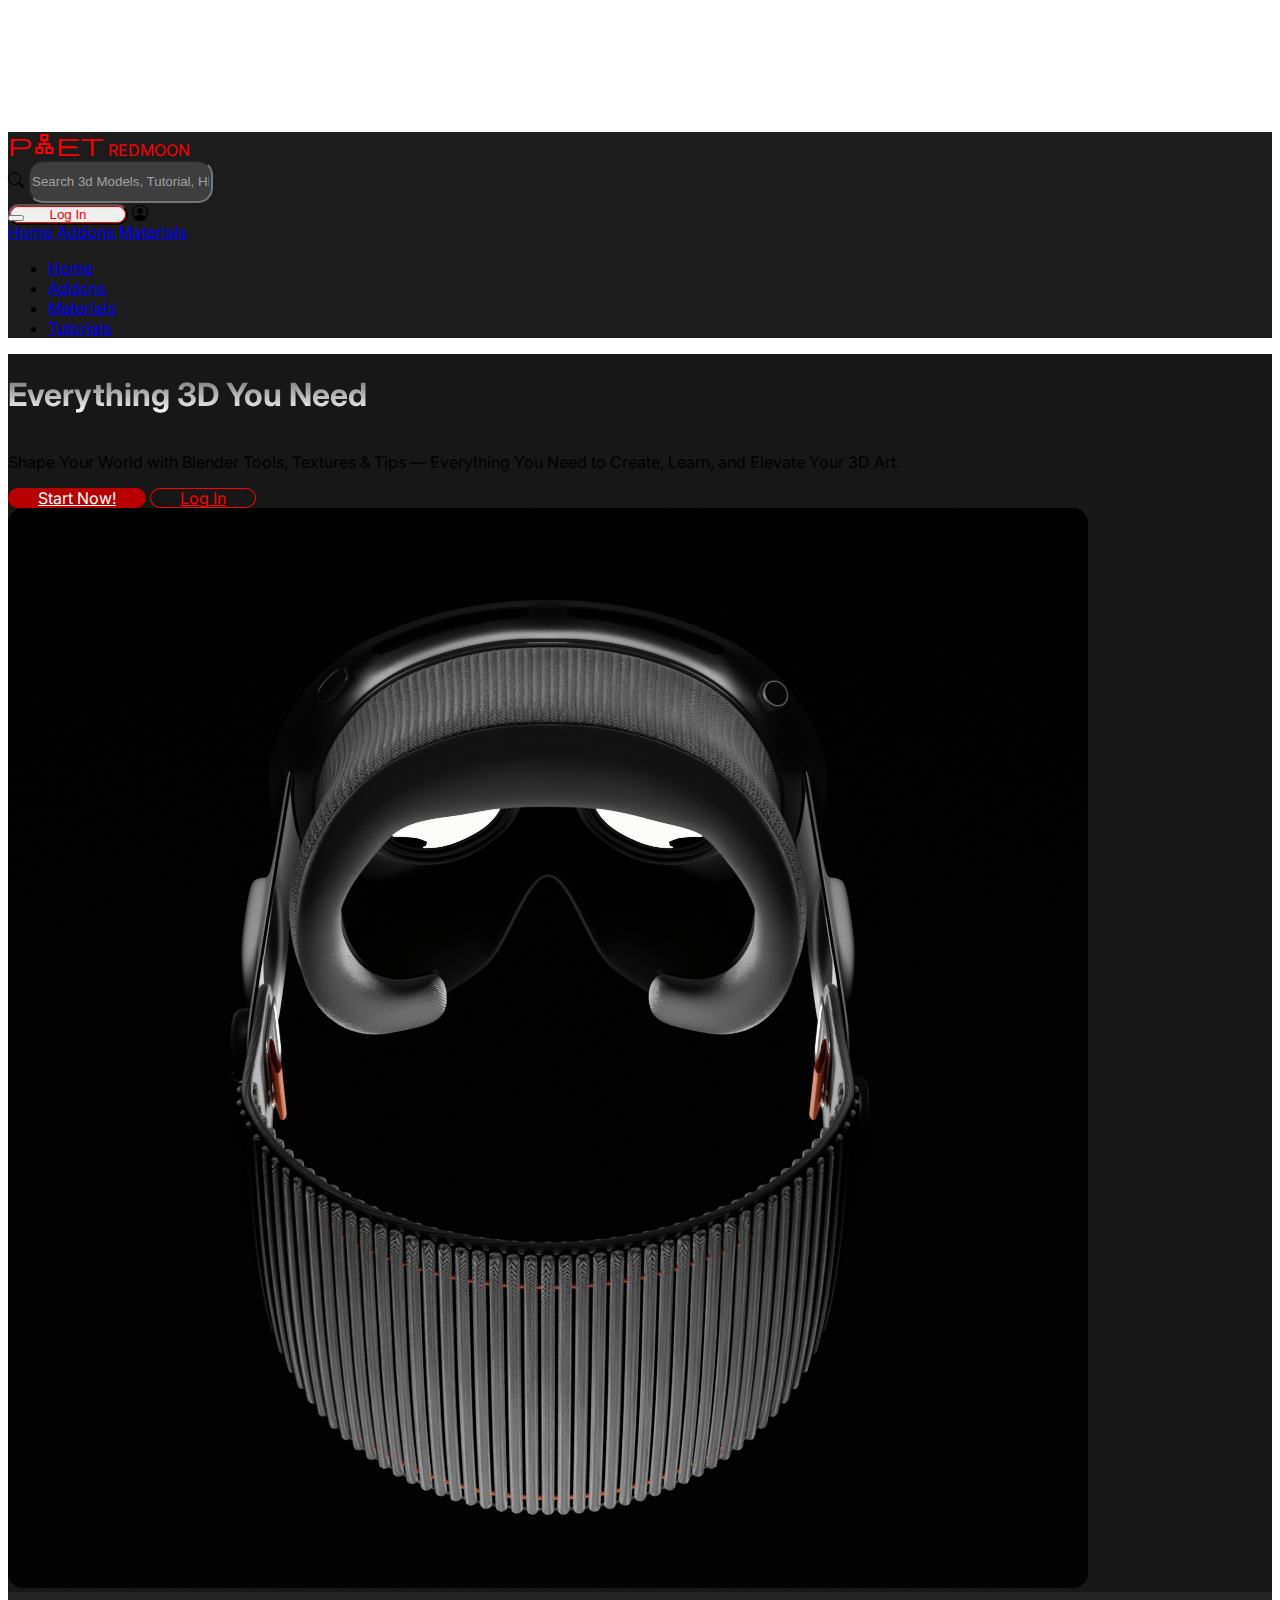
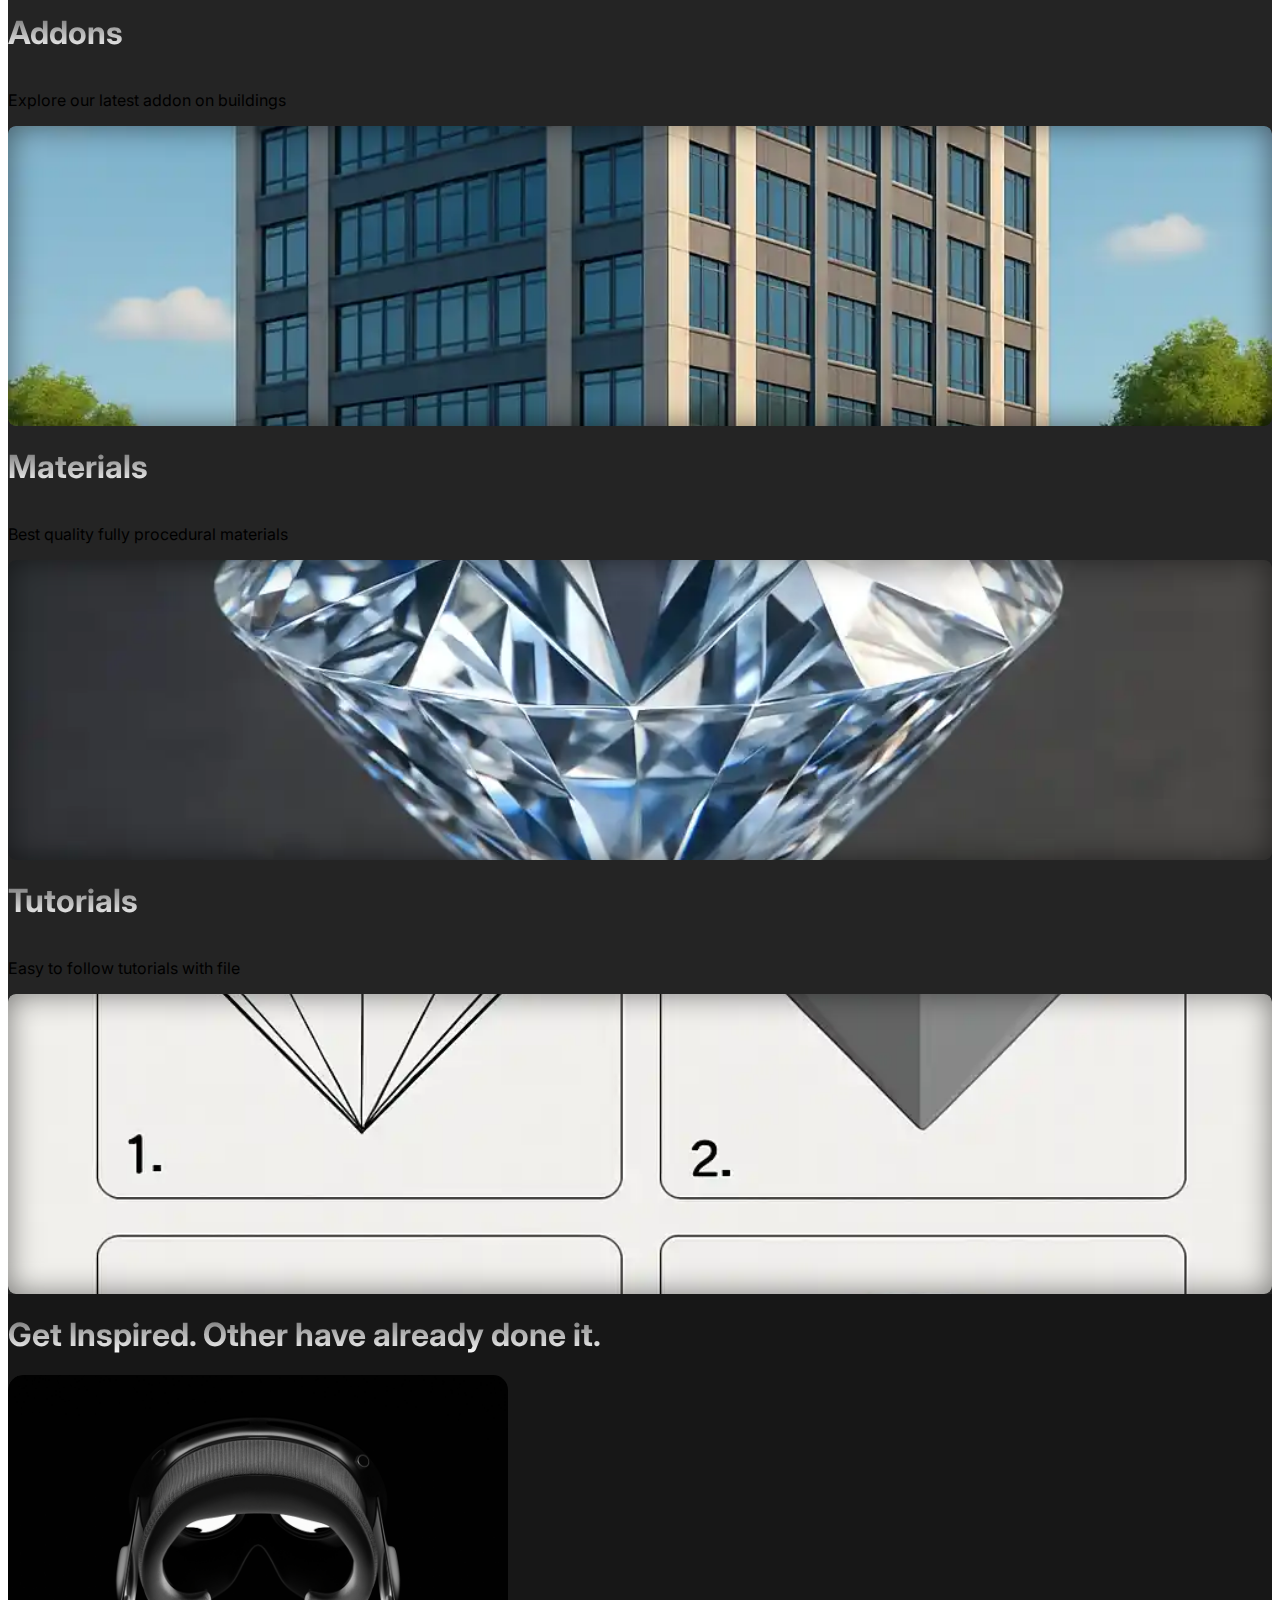
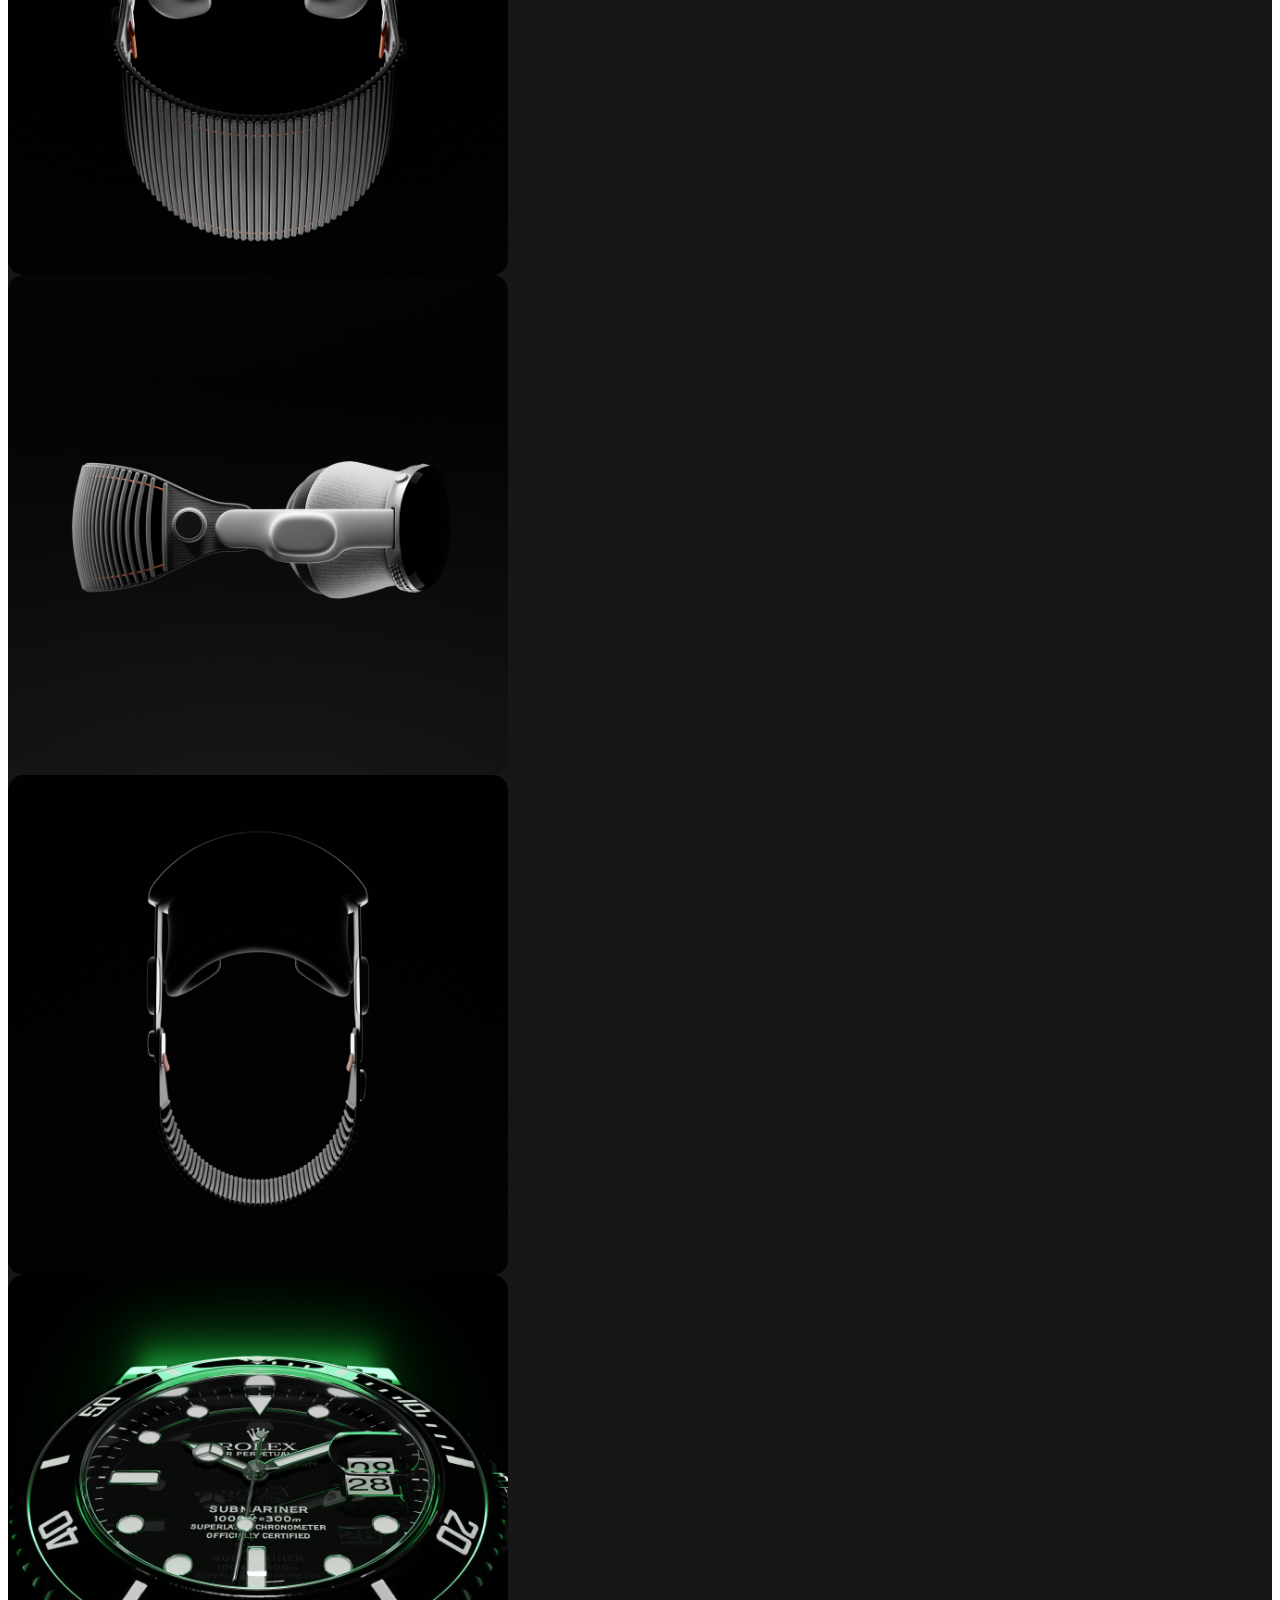
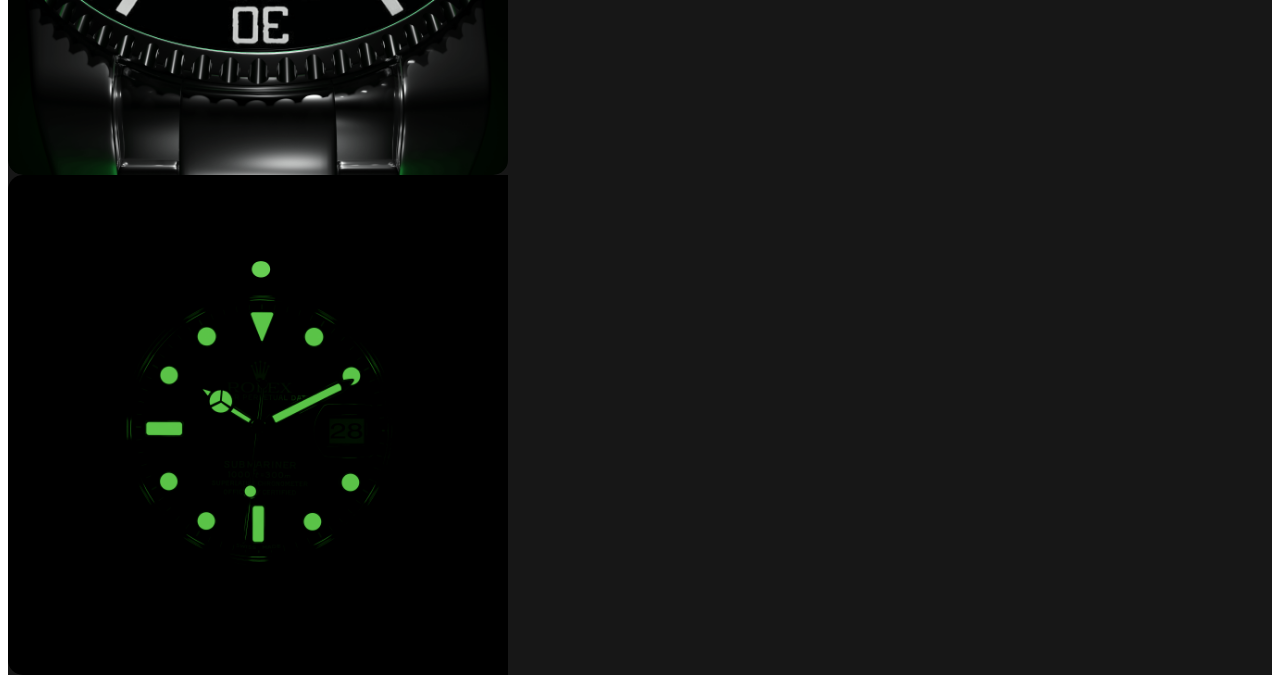
<file: index.html>
<!doctype html>
<html lang="en">
  <head>
      <!-- Google tag (gtag.js) -->
    <script async src="https://www.googletagmanager.com/gtag/js?id=G-D0QKYRT3F8"></script>
    <script>
      window.dataLayer = window.dataLayer || [];
      function gtag(){dataLayer.push(arguments);}
      gtag('js', new Date());
    
      gtag('config', 'G-D0QKYRT3F8');
    </script>
    <title>REDMOON</title>
    <link rel="icon" href="icon.png" type="image/x-icon">
    <!-- Required meta tags -->
    <meta charset="utf-8" />
    <meta
      name="viewport"
      content="width=device-width, initial-scale=1, shrink-to-fit=no"
    />

    <!-- Bootstrap CSS v5.2.1 -->
    <link
      href="https://cdn.jsdelivr.net/npm/bootstrap@5.3.2/dist/css/bootstrap.min.css"
      rel="stylesheet"
      integrity="sha384-T3c6CoIi6uLrA9TneNEoa7RxnatzjcDSCmG1MXxSR1GAsXEV/Dwwykc2MPK8M2HN"
      crossorigin="anonymous"
    />
    <link href="https://cdn.jsdelivr.net/npm/bootstrap-icons@1.11.3/font/bootstrap-icons.css" rel="stylesheet">
    <link href="https://fonts.googleapis.com/css2?family=Inter:wght@400;500;600;700&display=swap" rel="stylesheet">
    <link rel="stylesheet" href="https://fonts.googleapis.com/css2?family=Material+Symbols+Outlined:opsz,wght,FILL,GRAD@20..48,100..700,0..1,-50..200&icon_names=planet" />
    <style>
      body {
        font-family: 'Inter', sans-serif;
        padding-top: 124px;
      }
      .navbar-top {
        height: 70px; /* adjust as needed */
      }

      .navbar-links {
        top: 70px; /* push below the top navbar */
        z-index: 1030;
      }

      .bg-dark{
        background-color: #1C1C1C !important;
      }
      .bg-dark-2
      {
        background-color: #171717 !important;
      }
      .bg-dark-3
      {
        background-color: #242424 !important;
      }
      .gradient-text{
        display: inline-block; /* Ensures background fits the element */
        background: linear-gradient(360deg, #ffffff, #696969);
        background-size: 100% 100%; /* Ensures full coverage */
        -webkit-background-clip: text;
        -webkit-text-fill-color: transparent;
        background-clip: text; 
        color: transparent;
      }
      .image-shadow {
        position: relative;
        height: 300px;
        border-radius: 0.5rem;
        overflow: hidden;
      }

      .image-shadow img {
        height: 100%;
        width: 100%;
        object-fit: cover;
        border-radius: inherit;
        display: block;
      }

      .image-shadow::after {
        content: "";
        position: absolute;
        inset: 0;
        box-shadow: inset 0 0 30px rgba(0, 0, 0, 0.5);
        border-radius: inherit;
        pointer-events: none;
      }
      .btn-red{
        background-color: #B90000;
        border-radius: 15px;
        padding-left: 30px;
        padding-right: 30px;
        color: white;
      }
      .btn-red:hover{
        background-color: #9c0000;
        border-radius: 15px;
        padding-left: 30px;
        padding-right: 30px;
      }
      .btn-red-outline{
        box-shadow: inset 0px 0px 0px 1px red;
        border-radius: 15px;
        padding-left: 30px;
        padding-right: 30px;
        color: red;
      }
      .btn-red-outline:hover{
        border-radius: 15px;
        box-shadow: inset 0px 0px 0px 1px #e09500;
        padding-left: 30px;
        padding-right: 30px;
        color: #e09500;
      }
      .text-red{
        color: red;
      }
      .search-box{
        background-color: #3E3E3E !important;
        color: #A2A2A2 !important;
        padding-top: 12px !important;
        padding-bottom: 12px !important;
        border-radius: 15px !important;
      }
      .search-box::placeholder {
        color: #A2A2A2 !important;
        opacity: 1;
      }
      .rounded-img{
        border-radius: 15px !important;
      }
    </style>
  </head>

  <body>
    <header>      
      <header>      
        <nav class="navbar navbar-expand-lg navbar-dark bg-dark main-navbar border-bottom border-secondary fixed-top navbar-top">
          <div class="container-fluid px-lg-5 px-sm-0 d-flex justify-content-between align-items-center">          
            <div class="d-flex align-items-center px-lg-5 px-md-5 px-sm-2">         
              <span class="material-symbols-outlined fs-1 text-red pe-2">
                planet
                </span>
              <span class="text-red fs-3 d-none d-lg-inline fw-bold">REDMOON</span>
            </div>
            <div class="search-container position-relative mx-auto w-75">
              <div class="container">
                <div class="row justify-content-center">
                  <div class="col-12 col-md-12 col-lg-6">
                    <div class="search-container position-relative">
                      <i class="bi bi-search position-absolute top-50 start-0 translate-middle-y ms-3 text-white fs-4 "></i>
                      <input type="text" class="form-control search-input bg-secondary border-0 text-white ps-5 py-2 search-box shadow-lg" placeholder="Search 3d Models, Tutorial, HDRI’s etx.">
                    </div>
                  </div>
                </div>
              </div>            
            </div>
  
            <div class="d-flex align-items-center">
              <button class="btn btn-red-outline py-2 d-none d-lg-block me-5" style="width: 120px !important;">Log In</button>
              <i class="bi bi-person-circle fs-3 text-light d-block d-lg-none me-3"></i>
            </div>
          </div>
        </nav>
        <!-- Bottom Navbar (Navigation links) -->
        <nav class="navbar navbar-expand-lg navbar-dark bg-dark py-2 shadow fixed-top navbar-links">
          <div class="container-fluid px-lg-5 px-sm-0 px-md-5">
            <button class="navbar-toggler border-0" type="button" id="navbarToggler" data-bs-toggle="collapse" data-bs-target="#mainNavbar" aria-controls="mainNavbar" aria-expanded="false" aria-label="Toggle navigation">
              <span class="navbar-toggler-icon"></span>
            </button>
            <div class="d-lg-none d-flex gap-2 me-auto px-2" id="collapseLinks">
              <a class="nav-link text-white p-0" href="index.html">Home</a>
              <a class="nav-link text-white p-0" href="addons.html">Addons</a>
              <a class="nav-link text-white p-0" href="materials.html">Materials</a>
            </div>
            <div class="collapse navbar-collapse" id="mainNavbar">
              <ul class="navbar-nav me-auto mb-2 mb-lg-0 px-lg-5 px-md-5 px-sm-2">
                <!-- <li class="nav-item"><a class="nav-link" href="#">New</a></li>                             -->
                <li class="nav-item"><a class="nav-link" href="index.html">Home</a></li>
                <li class="nav-item"><a class="nav-link" href="addons.html">Addons</a></li>
                <li class="nav-item"><a class="nav-link" href="materials.html">Materials</a></li>
                <li class="nav-item"><a class="nav-link" href="tutorial.html">Tutorials</a></li>            
              </ul>
            </div>
          </div>
        </nav>
      </header>
    <main>
    <div class="container-fluid py-3 px-lg-5 bg-dark-2 text-white">
      <div class="row align-items-center px-lg-2">
        <div class="col-lg-4 col-md-12 col-sm-12 text-center text-md-start py-5 mx-auto">
          <h1 class="display-1 fw-bold gradient-text">Everything 3D You Need</h1>
          <p class="lead">Shape Your World with Blender Tools, Textures & Tips — Everything You Need to Create, Learn, and Elevate Your 3D Art.</p>
          <a href="#learn-more" class="btn btn-red btn-lg">Start Now!</a>
          <a href="#learn-more" class="btn btn-red-outline btn-lg">Log In</a>
        </div>
        <div class="col-lg-5 col-md-12 col-sm-12 text-center mx-auto">
          <img src="images/vision_1.webp" class="img-fluid rounded-img shadow" alt="3D Art Example" loading="lazy">
        </div>
      </div>
    </div>
    
    <div class="container-fluid p-lg-5 py-5 bg-dark-3">
      <div class="container-fluid p-lg-5">
        <div class="row g-4">
          <div class="col-lg-4 col-md-12 col-sm-12 text-center text-white">
              <h1 class="mb-3 fw-bold display-3 gradient-text">Addons</h1>
              <p class="text-secondary mb-4 fs-5">Explore our latest addon on buildings</p>
              <div class="image-shadow">
                <img src="images/building.webp" class="img-fluid w-100" alt="" loading="lazy">
              </div>              
          </div>
          <div class="col-lg-4 col-md-12 col-sm-12 text-center text-white">
              <h1 class="mb-3 fw-bold display-3 gradient-text">Materials</h1>
              <p class="text-secondary mb-4 fs-5">Best quality fully procedural materials</p>
              <div class="image-shadow">
                <img src="images/diamond.webp" class="img-fluid w-100" alt="" loading="lazy">
              </div>              
          </div>
          <div class="col-lg-4 col-md-12 col-sm-12 text-center text-white">
              <h1 class="mb-3 fw-bold display-3 gradient-text">Tutorials</h1>
              <p class="text-secondary mb-4 fs-5">Easy to follow tutorials with file</p>
              <div class="image-shadow">
                <img src="images/tutorial.webp" class="img-fluid w-100" alt="" loading="lazy">
              </div>              
          </div>
        </div>
      </div>
    </div>

    <div class="container-fluid p-lg-5 py-5 bg-dark-2">
      <div class="row ps-lg-5">
        <div class="col-lg-12 col-md-12 col-sm-12 text-white">
          <h1 class="fw-bold display-3 gradient-text">Get Inspired. <span class="p-0 m-0 fs-5 text-secondary"> Other have already done it.</span></h1>
        </div>
      </div>
    </div>

    <div class="container-fluid px-lg-5 py-5 pt-0 bg-dark-2">
      <div class="row p-lg-5 pt-lg-0">
        <div class="container-fluid mb-4">
          <div class="row g-4">
            <div class="col-lg-4 col-md-6 col-sm-12">
              <div style="height: 500px; overflow: hidden; border-radius: 15px;">
                <img src="images/vision_1.webp" class="img-fluid rounded-img w-100" style="height: 100%; object-fit: cover;" alt="" loading="lazy"/>
              </div>
            </div>
            <div class="col-lg-4 col-md-6 col-sm-12">
              <div style="height: 500px; overflow: hidden; border-radius: 15px;">
                <img src="images/vision_2.webp" class="img-fluid rounded-img w-100" style="height: 100%; object-fit: cover;" alt="" loading="lazy"/>
              </div>
            </div>
            <div class="col-lg-4 col-md-6 col-sm-12">
              <div style="height: 500px; overflow: hidden; border-radius: 15px;">
                <img src="images/vision_3.webp" class="img-fluid rounded-img w-100" style="height: 100%; object-fit: cover;" alt="" loading="lazy"/>
              </div>
            </div>
            <div class="col-lg-4 col-md-6 col-sm-12">
              <div style="height: 500px; overflow: hidden; border-radius: 15px;">
                <img src="images/watch_2.webp" class="img-fluid rounded-img w-100" style="height: 100%; object-fit: cover;" alt="" loading="lazy"/>
              </div>
            </div>
            <div class="col-lg-8 col-md-12 col-sm-12">
              <div style="height: 500px; overflow: hidden; border-radius: 15px;">
                <img src="images/watch_1.webp" class="img-fluid w-100" style="height: 100%; object-fit: cover;" alt="" loading="lazy">
              </div>
            </div>
          </div>
        </div>
      </div>
    </div>
    <!-- Section 1: Three equal images -->


    </main>
    <footer>
      <!-- place footer here -->
    </footer>
    <!-- Bootstrap JavaScript Libraries -->
    <script
      src="https://cdn.jsdelivr.net/npm/@popperjs/core@2.11.8/dist/umd/popper.min.js"
      integrity="sha384-I7E8VVD/ismYTF4hNIPjVp/Zjvgyol6VFvRkX/vR+Vc4jQkC+hVqc2pM8ODewa9r"
      crossorigin="anonymous"
    ></script>

    <script
      src="https://cdn.jsdelivr.net/npm/bootstrap@5.3.2/dist/js/bootstrap.min.js"
      integrity="sha384-BBtl+eGJRgqQAUMxJ7pMwbEyER4l1g+O15P+16Ep7Q9Q+zqX6gSbd85u4mG4QzX+"
      crossorigin="anonymous"
    ></script>
  </body>
</html>
</file>
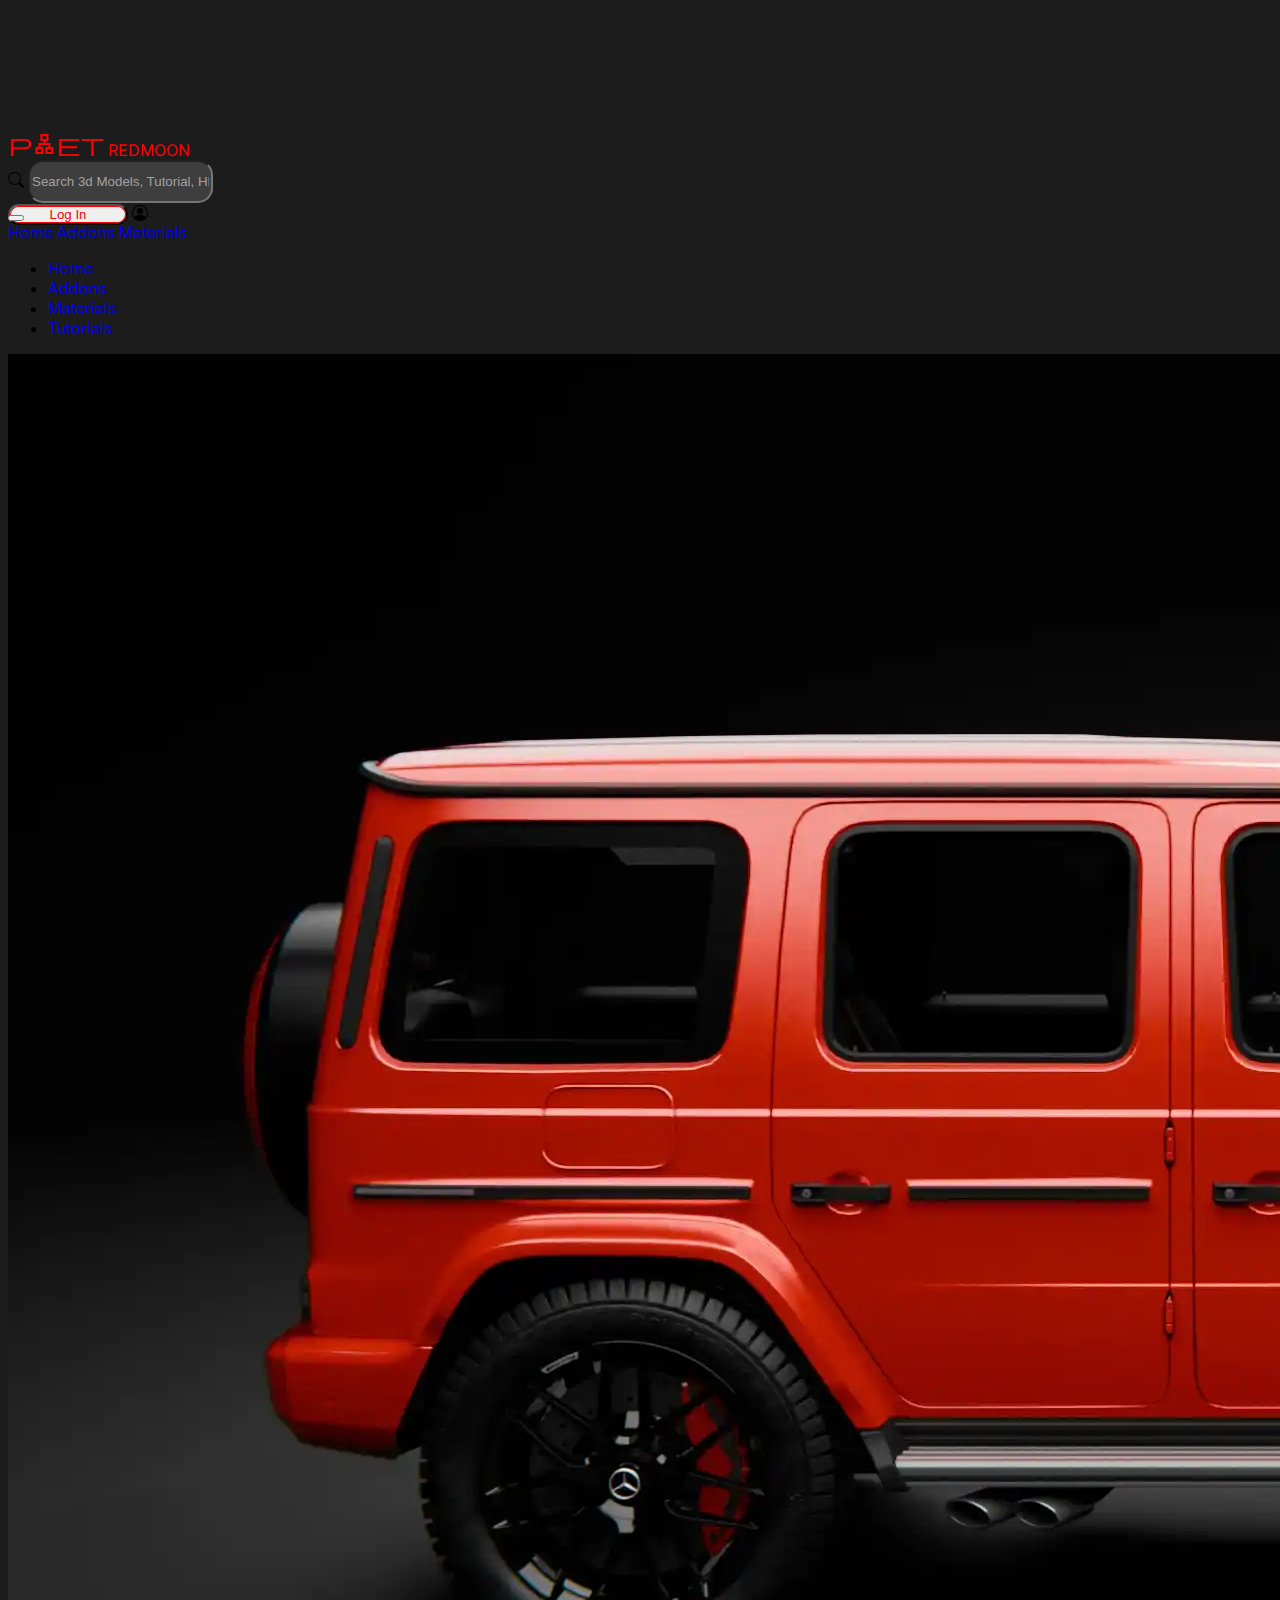
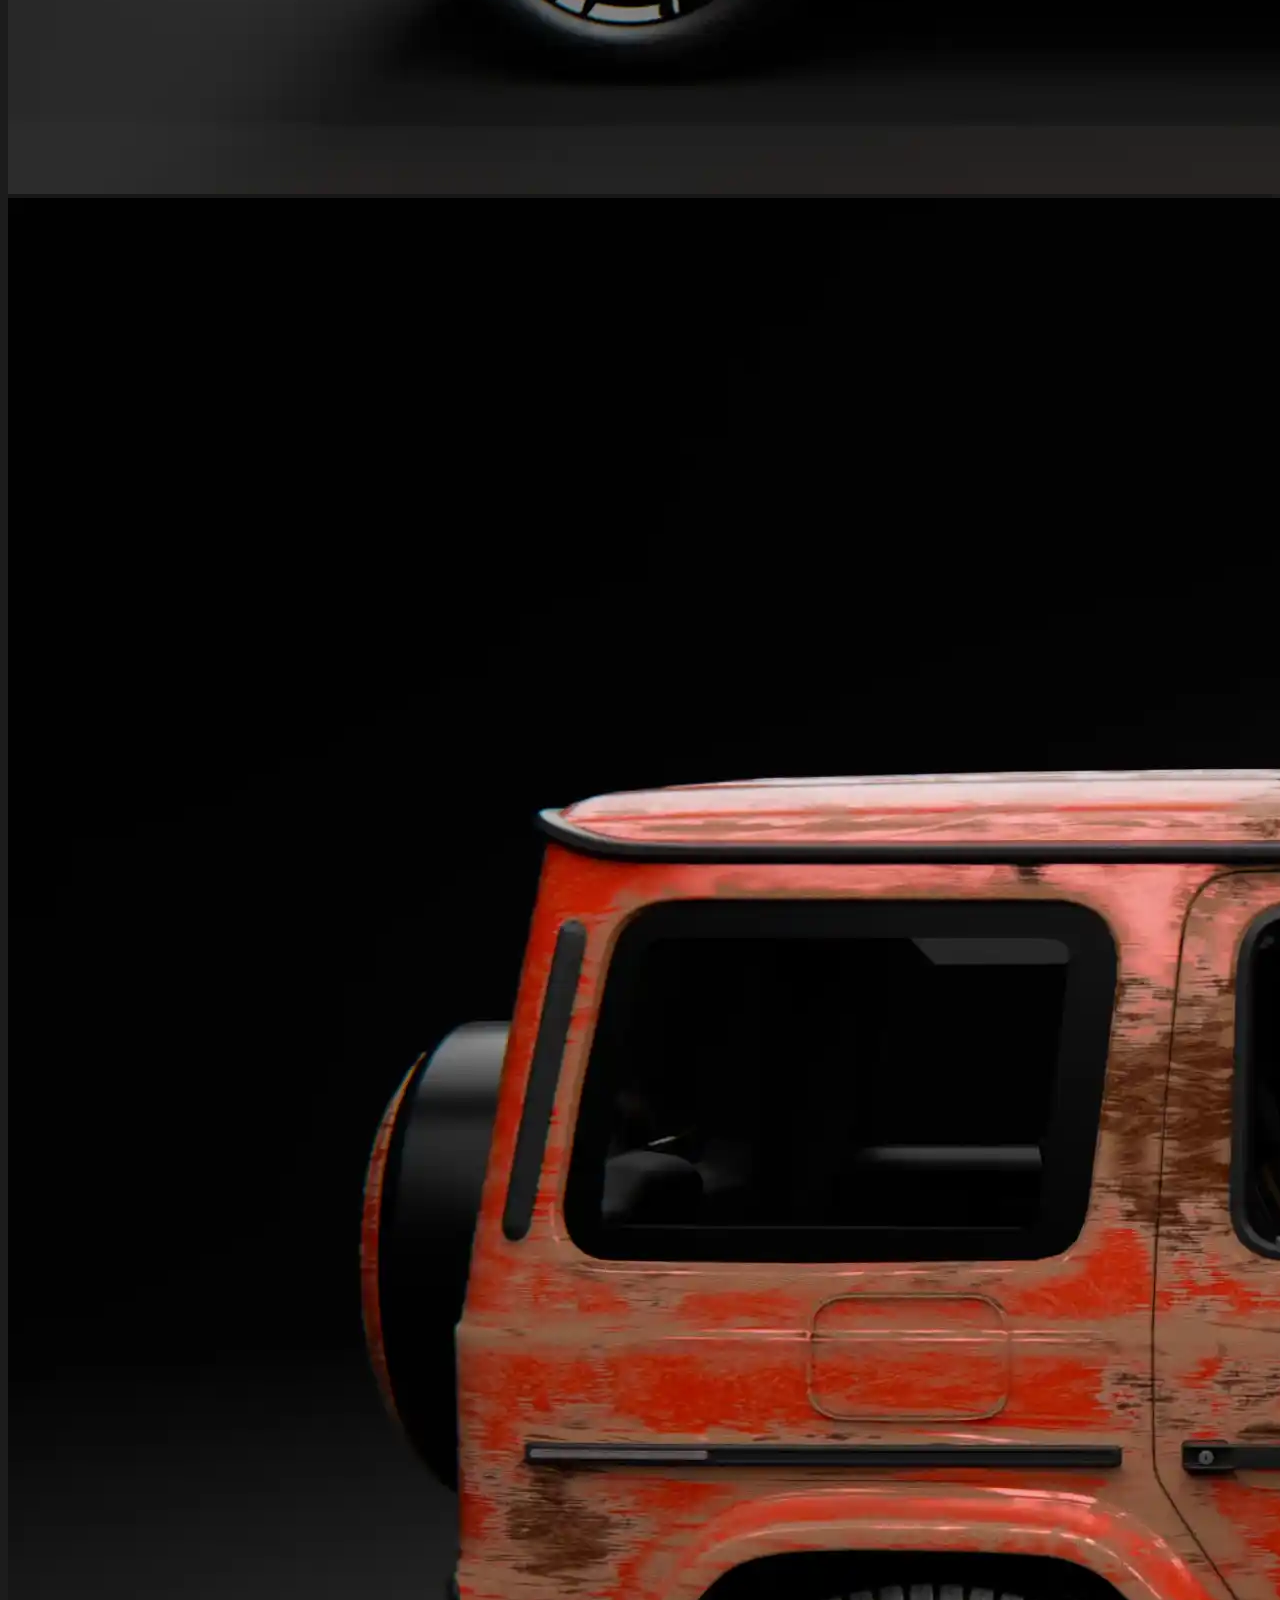
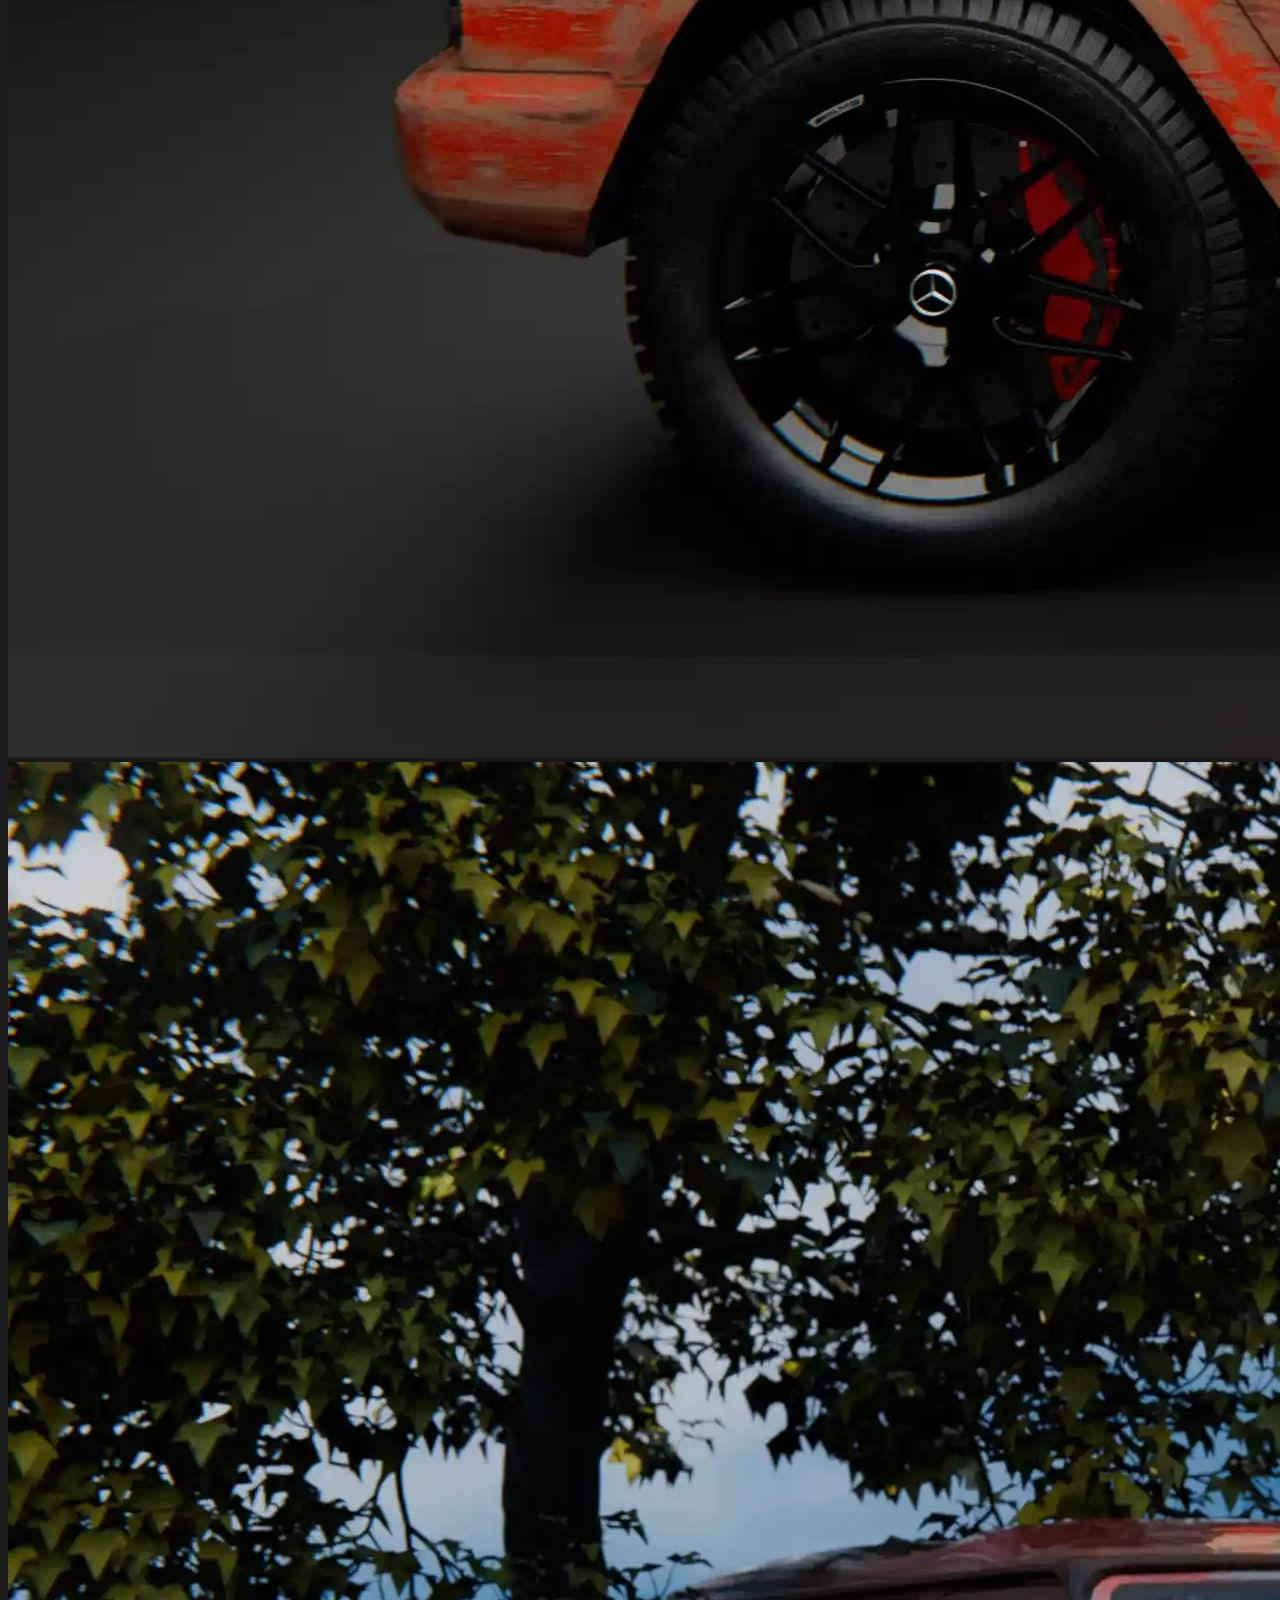
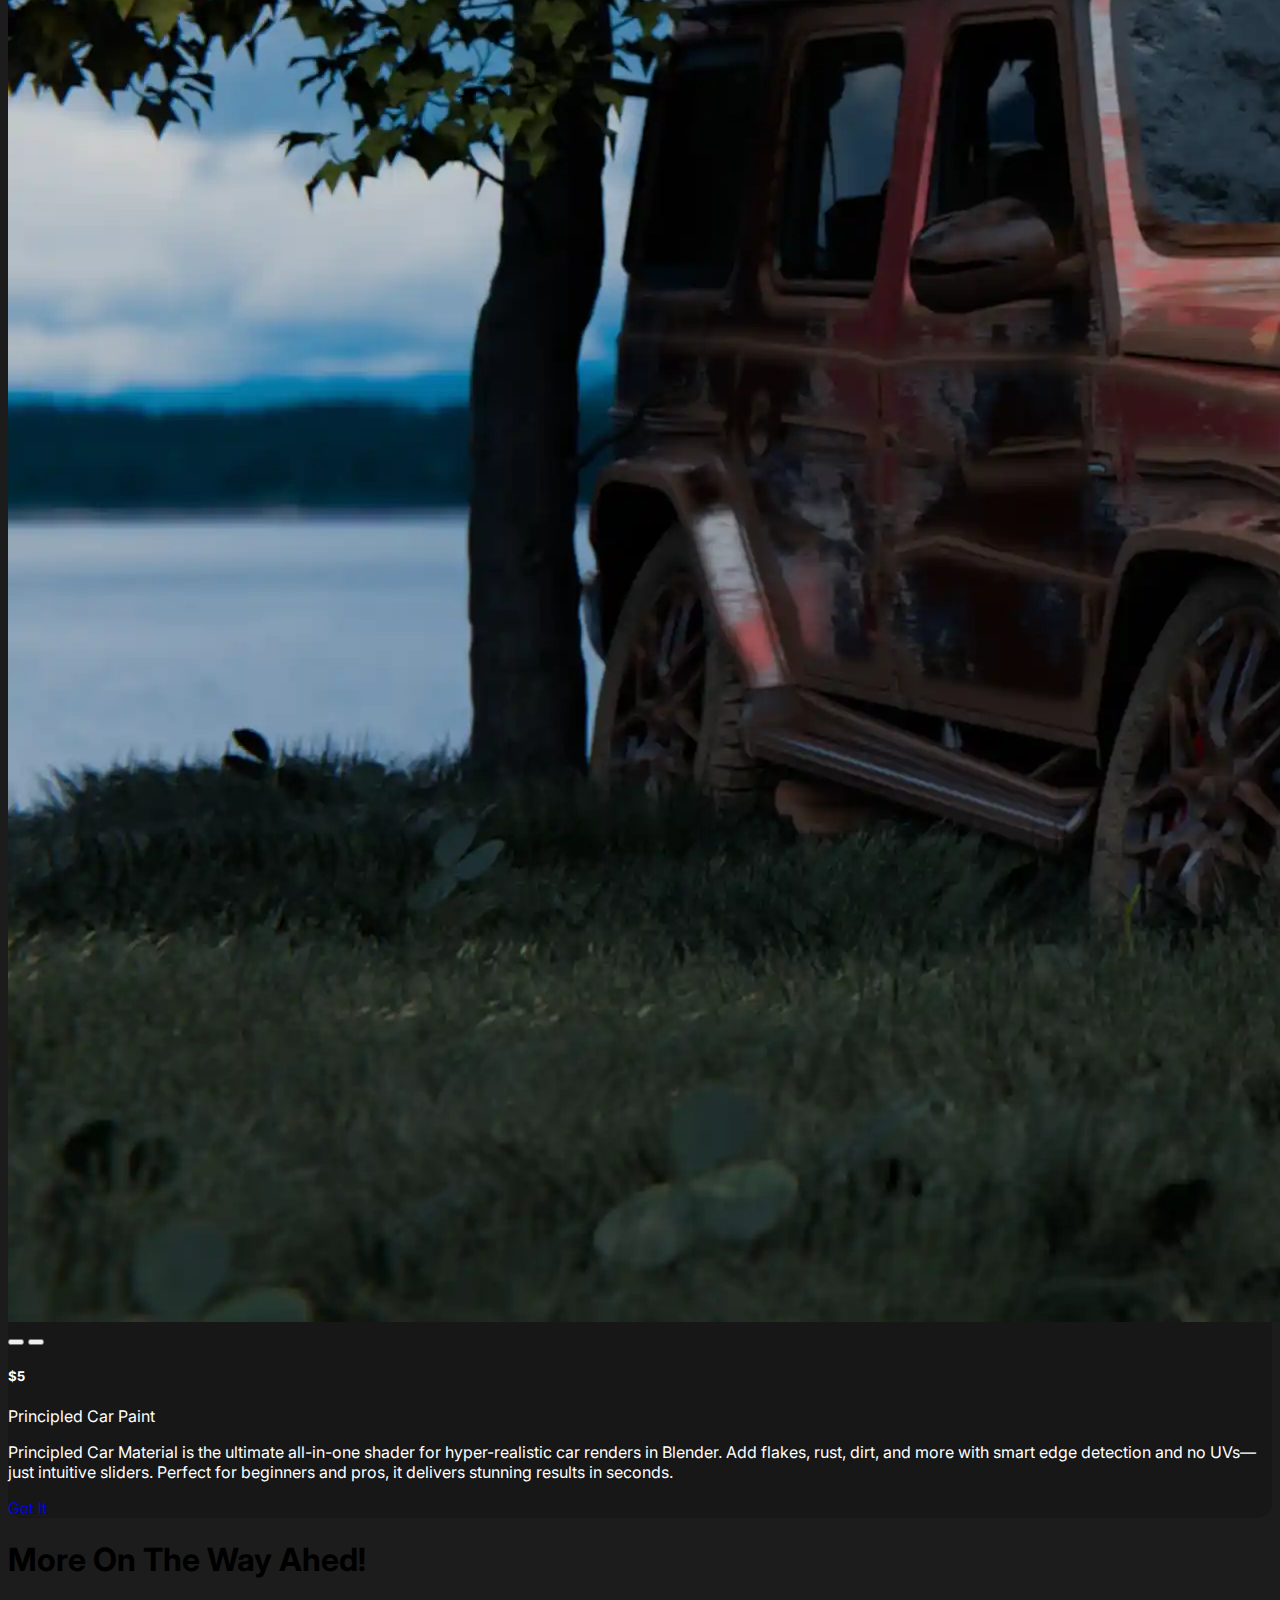
<file: materials.html>
<!doctype html>
<html lang="en">
  <head>
  <!-- Google tag (gtag.js) -->
    <script async src="https://www.googletagmanager.com/gtag/js?id=G-D0QKYRT3F8"></script>
    <script>
      window.dataLayer = window.dataLayer || [];
      function gtag(){dataLayer.push(arguments);}
      gtag('js', new Date());
    
      gtag('config', 'G-D0QKYRT3F8');
    </script>
    <title>REDMOON</title>
    <!-- Required meta tags -->
    <meta charset="utf-8" />
    <meta
      name="viewport"
      content="width=device-width, initial-scale=1, shrink-to-fit=no"
    />

    <!-- Bootstrap CSS v5.2.1 -->
    <link
      href="https://cdn.jsdelivr.net/npm/bootstrap@5.3.2/dist/css/bootstrap.min.css"
      rel="stylesheet"
      integrity="sha384-T3c6CoIi6uLrA9TneNEoa7RxnatzjcDSCmG1MXxSR1GAsXEV/Dwwykc2MPK8M2HN"
      crossorigin="anonymous"
    />
    <link href="https://cdn.jsdelivr.net/npm/bootstrap-icons@1.11.3/font/bootstrap-icons.css" rel="stylesheet">
    <link href="https://fonts.googleapis.com/css2?family=Inter:wght@400;500;600;700&display=swap" rel="stylesheet">
    <link rel="stylesheet" href="https://fonts.googleapis.com/css2?family=Material+Symbols+Outlined:opsz,wght,FILL,GRAD@20..48,100..700,0..1,-50..200&icon_names=planet" />
    <style>
      body {
        font-family: 'Inter', sans-serif;
        padding-top: 124px;
        background-color: #1C1C1C !important;
      }
      .navbar-top {
        height: 70px; /* adjust as needed */
      }

      .navbar-links {
        top: 70px; /* push below the top navbar */
        z-index: 1030;
      }

      .bg-dark{
        background-color: #1C1C1C !important;
      }
      .bg-dark-2
      {
        background-color: #171717 !important;
      }
      .bg-dark-3
      {
        background-color: #242424 !important;
      }
      .gradient-text{
        display: inline-block; /* Ensures background fits the element */
        background: linear-gradient(360deg, #ffffff, #696969);
        background-size: 100% 100%; /* Ensures full coverage */
        -webkit-background-clip: text;
        -webkit-text-fill-color: transparent;
        background-clip: text; 
        color: transparent;
      }
      .image-shadow {
        position: relative;
        height: 300px;
        border-radius: 0.5rem;
        overflow: hidden;
      }

      .image-shadow img {
        height: 100%;
        width: 100%;
        object-fit: cover;
        border-radius: inherit;
        display: block;
      }

      .image-shadow::after {
        content: "";
        position: absolute;
        inset: 0;
        box-shadow: inset 0 0 30px rgba(0, 0, 0, 0.5);
        border-radius: inherit;
        pointer-events: none;
      }
      .btn-red{
        background-color: #B90000;
        border-radius: 15px;
        padding-left: 30px;
        padding-right: 30px;
        color: white;
      }
      .btn-red:hover{
        background-color: #9c0000;
        border-radius: 15px;
        padding-left: 30px;
        padding-right: 30px;
      }
      .btn-red-outline{
        box-shadow: inset 0px 0px 0px 1px red;
        border-radius: 15px;
        padding-left: 30px;
        padding-right: 30px;
        color: red;
      }
      .btn-red-outline:hover{
        border-radius: 15px;
        box-shadow: inset 0px 0px 0px 1px #e09500;
        padding-left: 30px;
        padding-right: 30px;
        color: #e09500;
      }
      .text-red{
        color: red;
      }
      .search-box{
        background-color: #3E3E3E !important;
        color: #A2A2A2 !important;
        padding-top: 12px !important;
        padding-bottom: 12px !important;
        border-radius: 15px !important;
      }
      .search-box::placeholder {
        color: #A2A2A2 !important;
        opacity: 1;
      }
      .rounded-img{
        border-radius: 15px !important;
      }
    </style>
  <style>
    body {
      background-color: #f8f9fa;
    }
    .card {
      background-color: #171717;
      color: white;
      border-radius: 15px;
      transition: transform 0.2s ease, box-shadow 0.2s ease;
    }
    .card:hover {
      transform: translateY(-5px);
      box-shadow: 0 12px 24px rgba(0, 0, 0, 0.15);
      
    }
    .card-img-top {
      border-top-left-radius: 15px;
      border-top-right-radius: 15px;
    }
  </style>
  </head>

  <body>
    <header>      
        <nav class="navbar navbar-expand-lg navbar-dark bg-dark main-navbar border-bottom border-secondary fixed-top navbar-top">
          <div class="container-fluid px-lg-5 px-sm-0 d-flex justify-content-between align-items-center">          
            <div class="d-flex align-items-center px-lg-5 px-md-5 px-sm-2">         
              <span class="material-symbols-outlined fs-1 text-red pe-2">
                planet
                </span>
              <span class="text-red fs-3 d-none d-lg-inline fw-bold">REDMOON</span>
            </div>
            <div class="search-container position-relative mx-auto w-75">
              <div class="container">
                <div class="row justify-content-center">
                  <div class="col-12 col-md-12 col-lg-6">
                    <div class="search-container position-relative">
                      <i class="bi bi-search position-absolute top-50 start-0 translate-middle-y ms-3 text-white fs-4 "></i>
                      <input type="text" class="form-control search-input bg-secondary border-0 text-white ps-5 py-2 search-box shadow-lg" placeholder="Search 3d Models, Tutorial, HDRI’s etx.">
                    </div>
                  </div>
                </div>
              </div>            
            </div>
  
            <div class="d-flex align-items-center">
              <button class="btn btn-red-outline py-2 d-none d-lg-block me-5" style="width: 120px !important;">Log In</button>
              <i class="bi bi-person-circle fs-3 text-light d-block d-lg-none me-3"></i>
            </div>
          </div>
        </nav>
        <!-- Bottom Navbar (Navigation links) -->
        <nav class="navbar navbar-expand-lg navbar-dark bg-dark py-2 shadow fixed-top navbar-links">
          <div class="container-fluid px-lg-5 px-sm-0 px-md-5">
            <button class="navbar-toggler border-0" type="button" id="navbarToggler" data-bs-toggle="collapse" data-bs-target="#mainNavbar" aria-controls="mainNavbar" aria-expanded="false" aria-label="Toggle navigation">
              <span class="navbar-toggler-icon"></span>
            </button>
            <div class="d-lg-none d-flex gap-2 me-auto px-2" id="collapseLinks">
              <a class="nav-link text-white p-0" href="index.html">Home</a>
              <a class="nav-link text-white p-0" href="addons.html">Addons</a>
              <a class="nav-link text-white p-0" href="materials.html">Materials</a>
            </div>
            <div class="collapse navbar-collapse" id="mainNavbar">
              <ul class="navbar-nav me-auto mb-2 mb-lg-0 px-lg-5 px-md-5 px-sm-2">
                <!-- <li class="nav-item"><a class="nav-link" href="#">New</a></li>                             -->
                <li class="nav-item"><a class="nav-link" href="index.html">Home</a></li>
                <li class="nav-item"><a class="nav-link" href="addons.html">Addons</a></li>
                <li class="nav-item"><a class="nav-link" href="materials.html">Materials</a></li>
                <li class="nav-item"><a class="nav-link" href="tutorial.html">Tutorials</a></li>            
              </ul>
            </div>
          </div>
        </nav>
      </header>
    <main>
  <!-- Card Grid Section -->
  <div class="container-fluid px-lg-5 py-5">
    <!-- Top Row -->
    <div class="row g-4 justify-content-center mb-4">
      <!-- Card 1 -->
      <div class="col-lg-4 col-md-6 col-sm-12">
        <div class="card border-0">
          <div id="carPaintCarousel" class="carousel slide" >
            <div class="carousel-inner">
              <div class="carousel-item active">
                <img src="images/car_paint_1.webp" class="d-block w-100" alt="Car Paint 1">
              </div>
              <div class="carousel-item">
                <img src="images/car_paint_2.webp" class="d-block w-100" alt="Car Paint 2">
              </div>
              <div class="carousel-item">
                <img src="images/car_paint_3.webp" class="d-block w-100" alt="Car Paint 3">
              </div>
            </div>
            <button class="carousel-control-prev" type="button" data-bs-target="#carPaintCarousel" data-bs-slide="prev">
              <span class="carousel-control-prev-icon"></span>
            </button>
            <button class="carousel-control-next" type="button" data-bs-target="#carPaintCarousel" data-bs-slide="next">
              <span class="carousel-control-next-icon"></span>
            </button>
          </div>
          <div class="card-body">
            <h5 class="card-title fw-bold">$5</h5>
            <p class="card-text mb-1">Principled Car Paint</p>
            <p class="card-text text-secondary">
              Principled Car Material is the ultimate all-in-one shader for hyper-realistic car renders in Blender.
              Add flakes, rust, dirt, and more with smart edge detection and no UVs—just intuitive sliders.
              Perfect for beginners and pros, it delivers stunning results in seconds.
            </p>
            <a href="https://redmoonvfx.gumroad.com/l/Principled-Car-Material" class="btn btn-primary">Get It</a>
          </div>
        </div>
      </div>      
    </div>
    <div class="container-fluid px-lg-5 py-5">
      <!-- Top Row -->
      <div class="row g-4 justify-content-center mb-4">
        <div class="col-12">
          <h1 class="display-1 fw-bold text-center text-light">More On The Way Ahed!</h1>
        </div>
      </div>
    </div>
    </main>
    <footer>
      <!-- place footer here -->
    </footer>
    <!-- Bootstrap JavaScript Libraries -->
    <script
      src="https://cdn.jsdelivr.net/npm/@popperjs/core@2.11.8/dist/umd/popper.min.js"
      integrity="sha384-I7E8VVD/ismYTF4hNIPjVp/Zjvgyol6VFvRkX/vR+Vc4jQkC+hVqc2pM8ODewa9r"
      crossorigin="anonymous"
    ></script>

    <script
      src="https://cdn.jsdelivr.net/npm/bootstrap@5.3.2/dist/js/bootstrap.min.js"
      integrity="sha384-BBtl+eGJRgqQAUMxJ7pMwbEyER4l1g+O15P+16Ep7Q9Q+zqX6gSbd85u4mG4QzX+"
      crossorigin="anonymous"
    ></script>
  </body>
</html>
</file>
